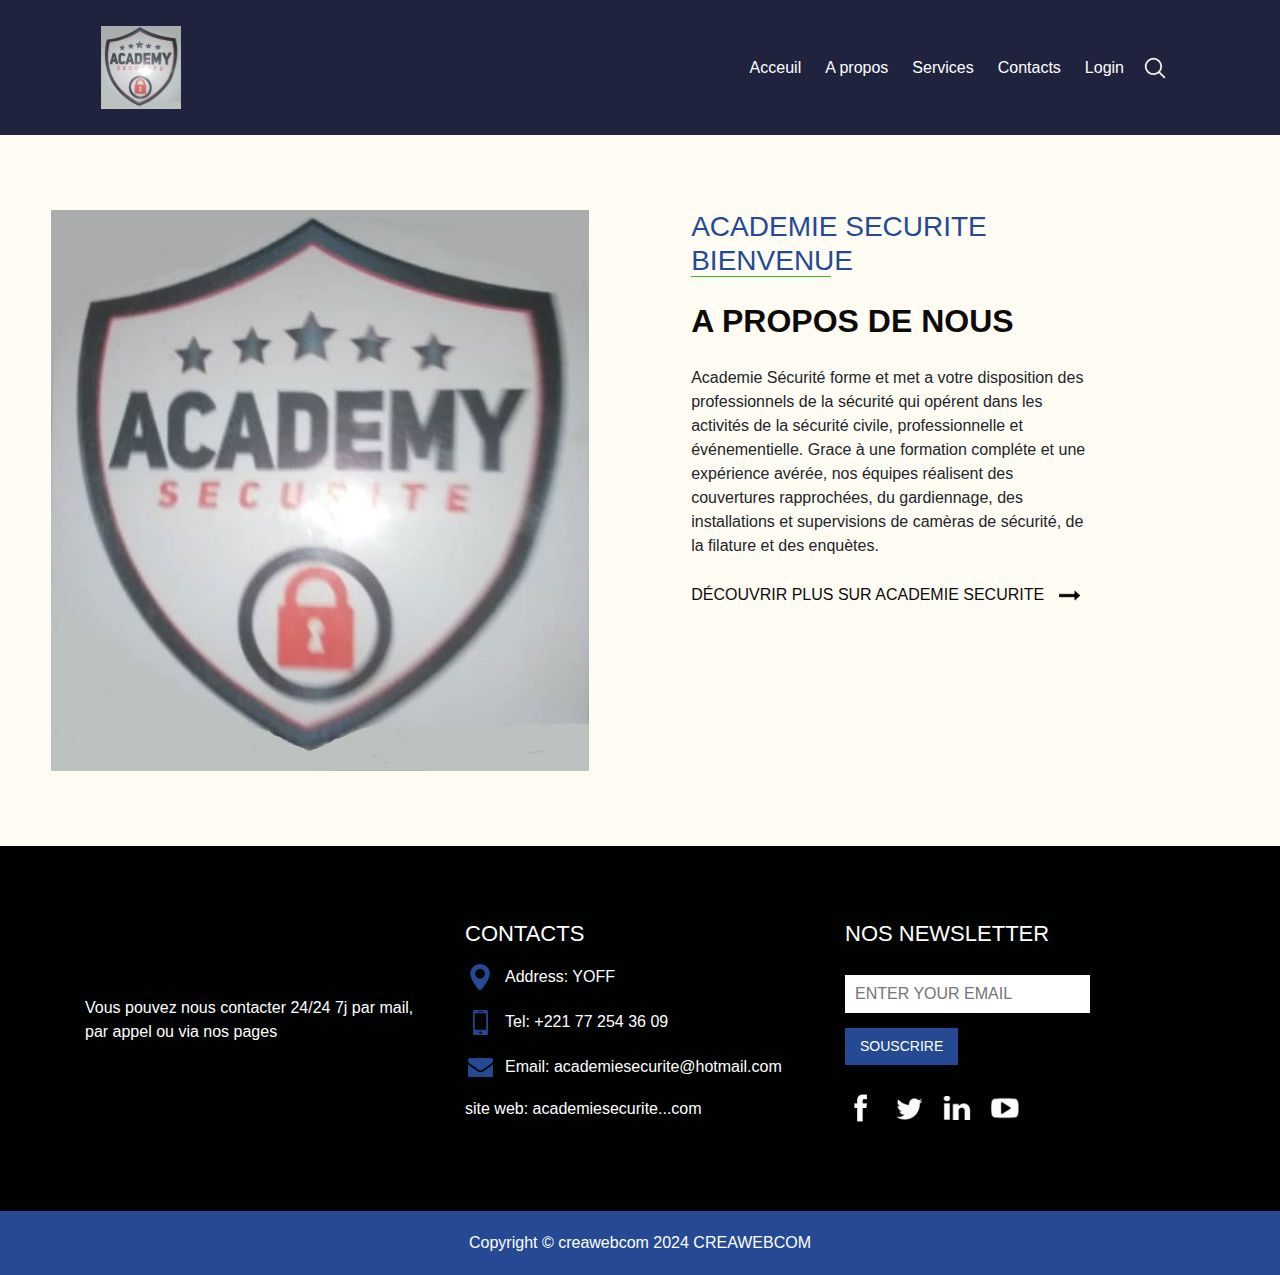
<file: Apropos.html>
<!DOCTYPE html>
<html>

<head>
  <!-- Basic -->
  <meta charset="utf-8" />
  <meta http-equiv="X-UA-Compatible" content="IE=edge" />
  <!-- Mobile Metas -->
  <meta name="viewport" content="width=device-width, initial-scale=1, shrink-to-fit=no" />
  <!-- Site Metas -->
  <meta name="keywords" content="" />
  <meta name="description" content="" />
  <meta name="author" content="" />

  <title>Academie Securité</title>

  <!-- slider stylesheet -->
 <!--  <link rel="stylesheet" type="text/css"
    href="https://cdnjs.cloudflare.com/ajax/libs/OwlCarousel2/2.1.3/assets/owl.carousel.min.css" /> -->

  <!-- bootstrap core css -->
  <link rel="stylesheet" type="text/css" href="css/bootstrap.css" />

  <!-- fonts style -->
<!--   <link href="https://fonts.googleapis.com/css?family=Open+Sans:300,400,600,700|Roboto:400,500&display=swap"
    rel="stylesheet" /> -->
  <!-- Custom styles for this template -->
  <link href="css/style.css" rel="stylesheet" />
  <!-- responsive style -->
  <link href="css/responsive.css" rel="stylesheet" />
</head>

<body>
  <!-- header section strats -->
  <header class="header_section">
    <div class="container">
      <nav class="navbar navbar-expand-lg custom_nav-container ">
        <a class="navbar-brand" href="#">
          <div class="logo_box">
            <img src="images/logo.jpg" alt="" />
          </div>
        </a>
        <button class="navbar-toggler" type="button" data-toggle="collapse" data-target="#navbarSupportedContent"
          aria-controls="navbarSupportedContent" aria-expanded="false" aria-label="Toggle navigation">
          <span class="navbar-toggler-icon"></span>
        </button>

        <div class="collapse navbar-collapse" id="navbarSupportedContent">
          <ul class="navbar-nav ml-auto mr-2">
            <li class="nav-item active">
              <a class="nav-link" href="index.html">Acceuil <span class="sr-only">(current)</span></a>
            </li>
            <li class="nav-item">
              <a class="nav-link" href="Apropos.html">A propos </a>
            </li>
            <li class="nav-item">
              <a class="nav-link" href="service.html">Services</a>
            </li>
            <!-- <li class="nav-item">
              <a class="nav-link" href="blog.html">Blog</a>
            </li> -->
            <li class="nav-item">
              <a class="nav-link" href="contact.html">Contacts</a>
            </li>
            <li class="nav-item">
              <a class="nav-link" href="#">Login </a>
            </li>
          </ul>
          <form class="form-inline my-2 my-lg-0">
            <input class="form-control nav_search-input mr-sm-2 d-none" type="search" placeholder="Search"
              aria-label="Search" value="" />
            <button class="btn  my-2 my-sm-0 nav_search-btn" type="submit"></button>
          </form>
        </div>
      </nav>
    </div>
  </header>
  <!-- end header section -->

  <!-- slider section -->


  <!-- end slider section -->

  <!-- welcome section -->
  <section class="welcome_section layout_padding">
    <div class="container-fluid">
      <div class="row">
        <div class=" col-md-6">
          <div>
            <img class="img-fluid" src="images/logo.jpg" alt="" />
          </div>
        </div>
        <div class=" col-md-6">
          <div class="welcome_detail">
            <h3>
              ACADEMIE SECURITE BIENVENUE
            </h3>
            <h2>
              A PROPOS DE NOUS
            </h2>
            <p>
              Academie Sécurité forme et met a votre disposition des professionnels de la sécurité qui opérent dans les activités de la sécurité civile, professionnelle et événementielle. Grace à une formation compléte et une expérience avérée, nos équipes réalisent des couvertures rapprochées, du gardiennage, des installations et supervisions de camèras de sécurité, de la filature et des enquètes.
            </p>
            <div class="welcome_detail-btn">
              <a href="">
                <span>
                  Découvrir plus sur ACADEMIE SECURITE
                </span>
                <img src="images/arrow-black.png" alt="" class="ml-2" />
              </a>
            </div>
          </div>
        </div>
      </div>
    </div>
  </section>
  <!-- end welcome section -->



  <!-- info section -->
  <section class="info_section layout_padding">
    <div class="container">
      <div class="row">
        <div class=" col-md-4 info_detail">
          <div>
            <p>
              Vous pouvez nous contacter 24/24 7j par mail, par appel ou via nos pages 
            </p>
          </div>
        </div>
        <div class=" col-md-4 address_container">
          <div>
            <h3>
              CONTACTS
            </h3>
            <div class="address_link-container">
              <a href="">
                <img src="images/location.png" alt="">
                <span> Address: YOFF 
                </span>
              </a>
              <a href="">
                <img src="images/phone.png" alt="">
                <span> Tel: +221 77 254 36 09
                </span>
              </a>
              <a href="">
                <img src="images/mail.png" alt="">
                <span>
                  Email: academiesecurite@hotmail.com
                </span>
              </a>
              <a href="">
                
                <span>
                  site web: academiesecurite...com
                </span>
              </a>
            </div>
          </div>
        </div>
        <div class=" col-md-4 news_container">
          <div>
            <div>
              <h3>
                nos newsletter

              </h3>
              <form action="">
                <input type="email" placeholder="ENTER YOUR EMAIL">
                <div>
                  <button type="submit">
                    Souscrire
                  </button>
                </div>
              </form>
            </div>
            <div class="social_container">
              <div>
                <img src="images/fb.png" alt="">
              </div>
              <div>
                <img src="images/twitter.png" alt="">
              </div>
              <div>
                <img src="images/linkedin.png" alt="">
              </div>
              <div>
                <img src="images/youtube.png" alt="">
              </div>
            </div>
          </div>
        </div>
      </div>
    </div>
  </section>

  <!-- end info section -->


  <!-- footer section -->
  <section class="container-fluid footer_section">
    <p>
      Copyright &copy; creawebcom 2024
      <a href="https://">CREAWEBCOM</a>
    </p>
  </section>
  <!-- footer section -->

  <!-- <script type="text/javascript" src="js/jquery-3.4.1.min.js"></script>
  <script type="text/javascript" src="js/bootstrap.js"></script>
  <script type="text/javascript" src="https://cdnjs.cloudflare.com/ajax/libs/OwlCarousel2/2.2.1/owl.carousel.min.js">
  </script>
  <script type="text/javascript">
    $(".owl-carousel").owlCarousel({
      loop: true,
      margin: 20,
      nav: true,
      navText: [],
      autoplay: true,
      autoplayHoverPause: true,
      responsive: {
        0: {
          items: 1
        },
        600: {
          items: 2
        },
        1000: {
          items: 3
        }
      }
    });
  </script>

  <script>
    $(".nav_search-btn").click(function () {
      if ($(".nav_search-input").hasClass("d-none")) {
        event.preventDefault();
        $(".nav_search-input")
          .animate({
              left: "-1000px"
            },
            "1000000"
          )
          .removeClass("d-none");
      } else {
        $(".nav_search-input")
          .animate({
              left: "0px"
            },
            "1000000"
          )
          .addClass("d-none");
      }
    });
  </script> -->





</body>

</html>
</file>
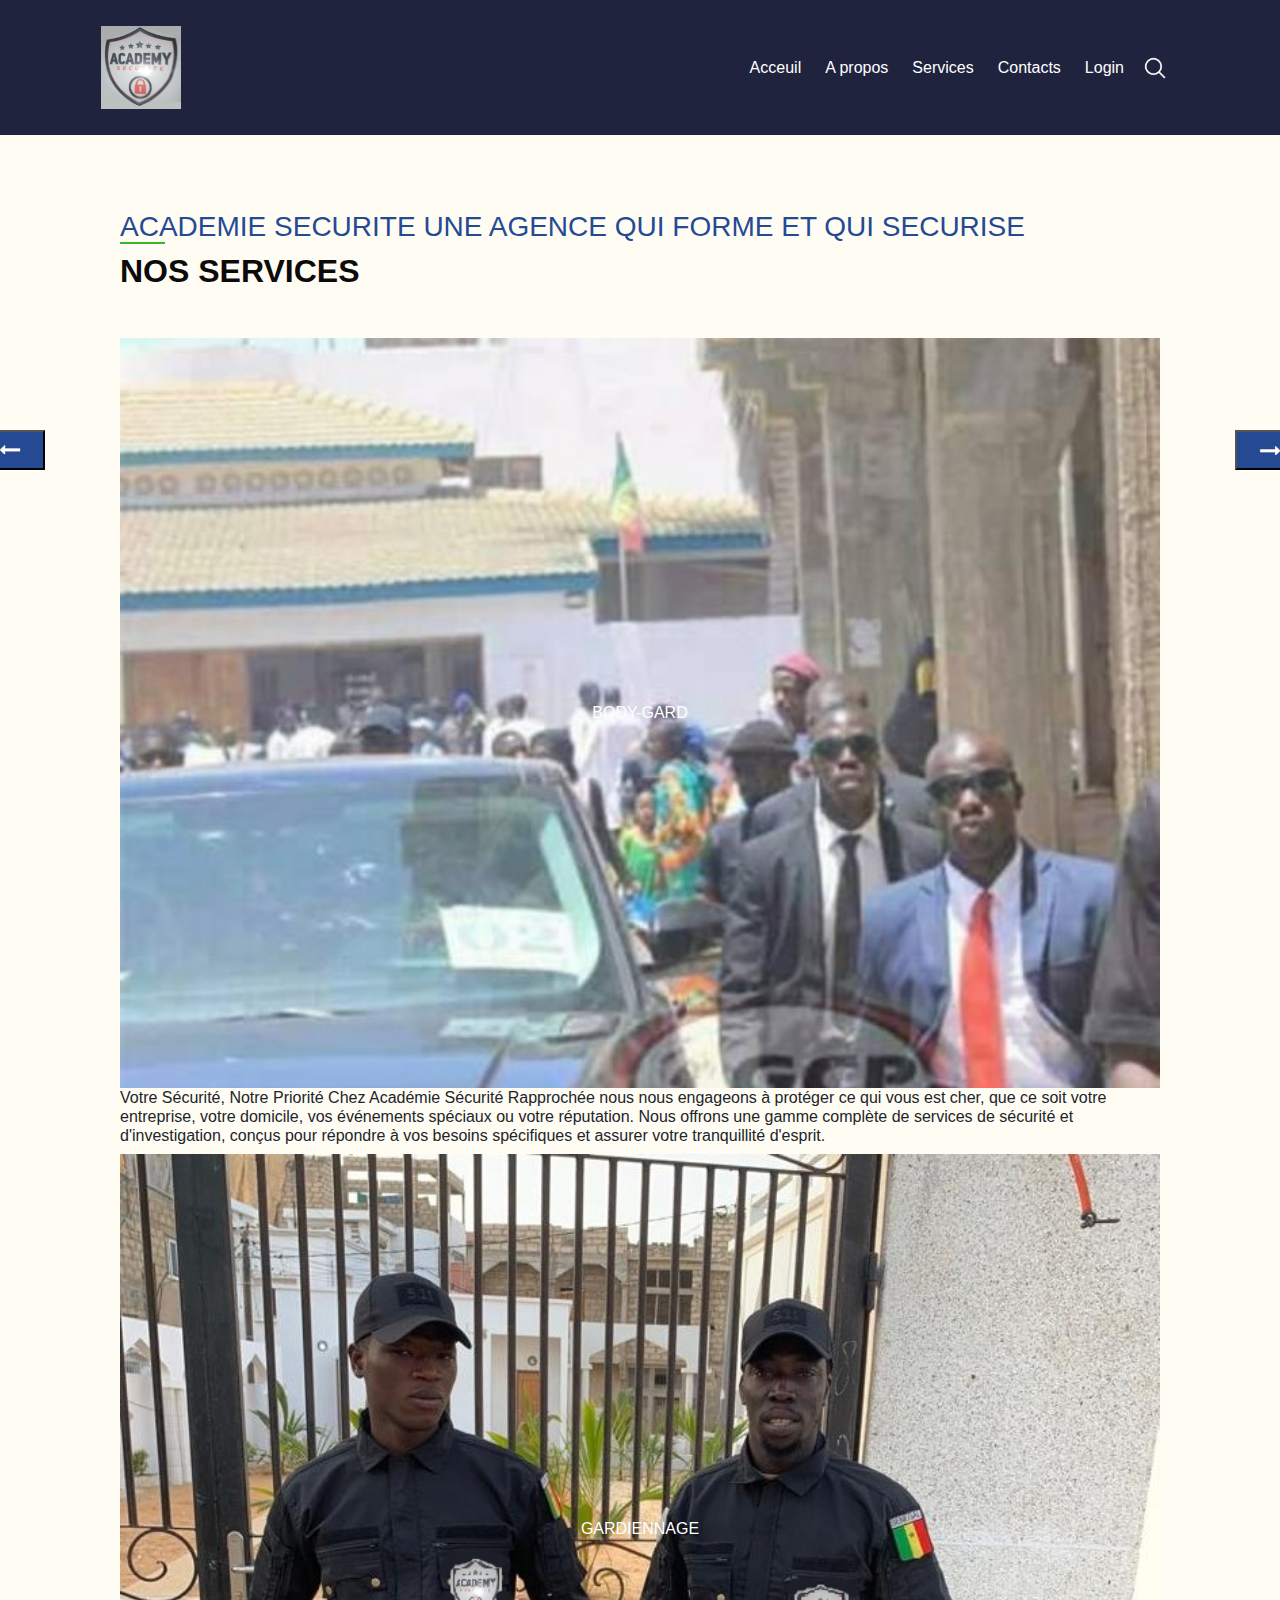
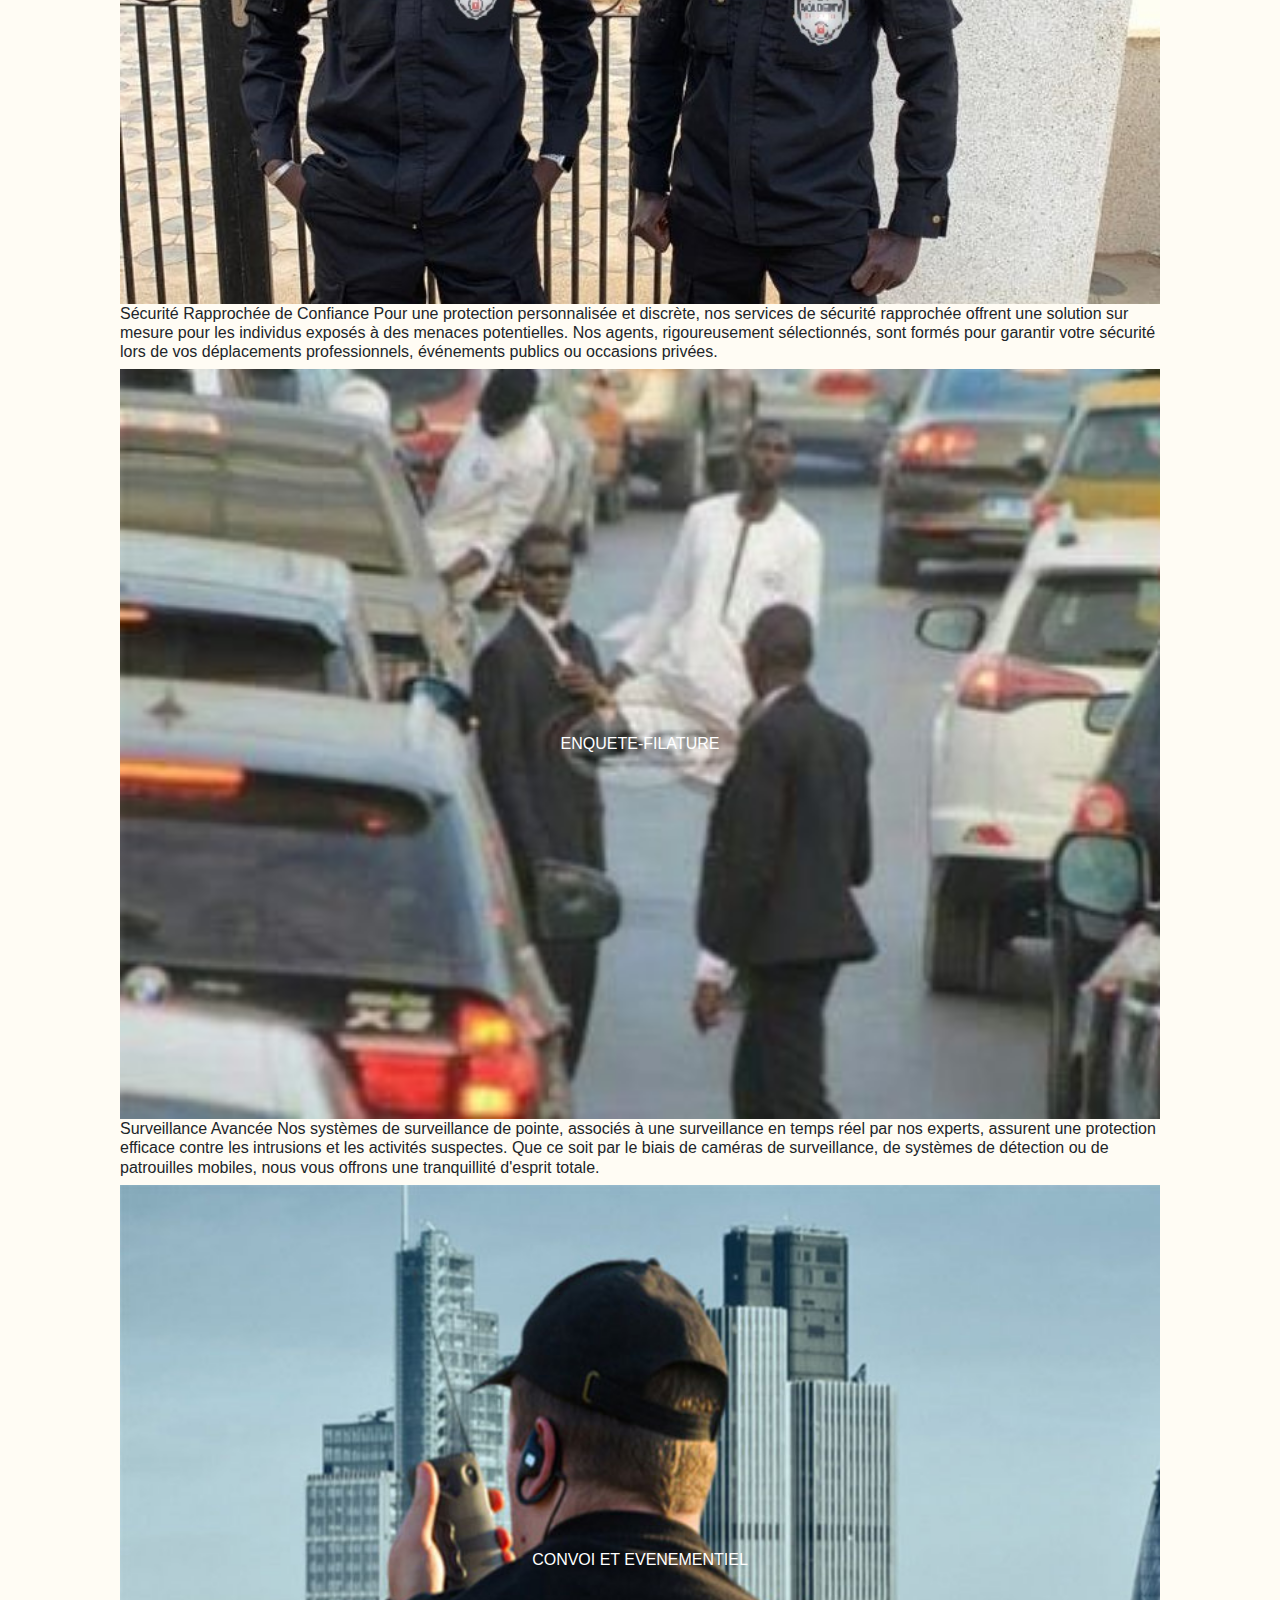
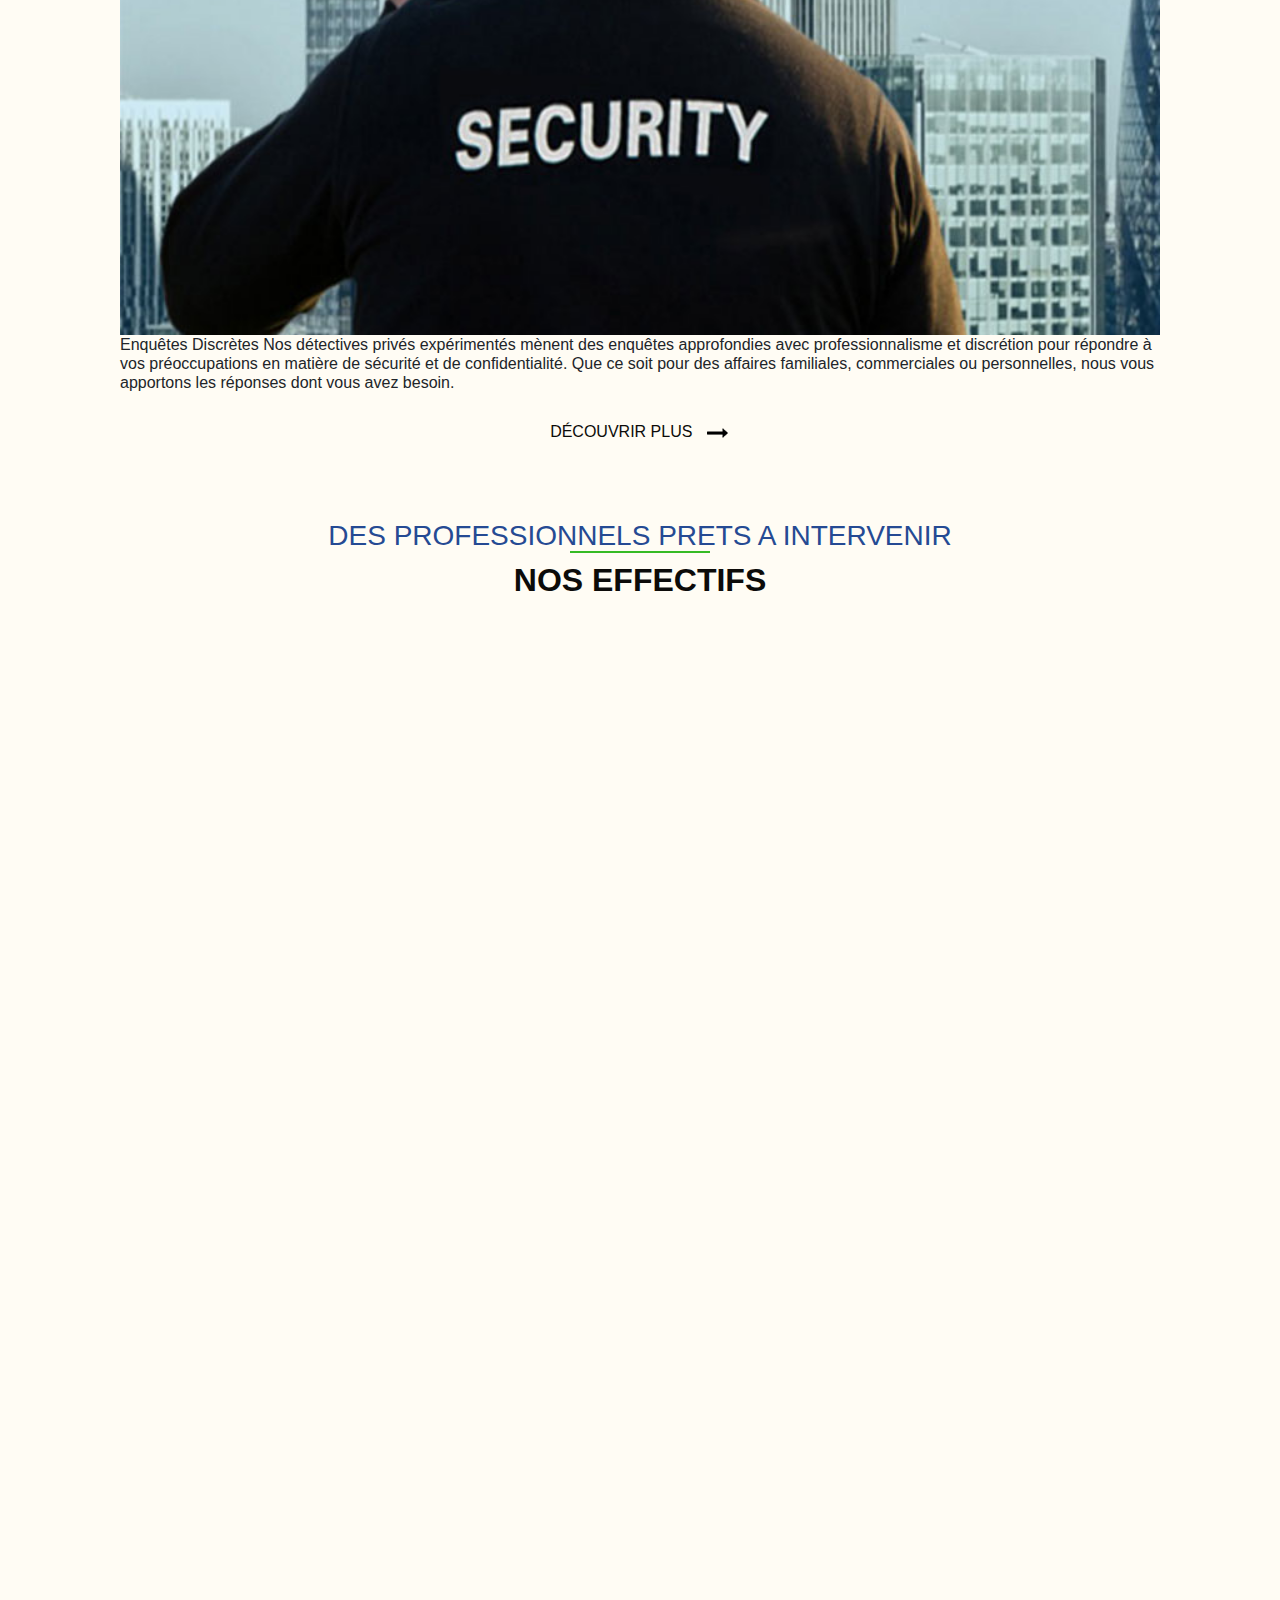
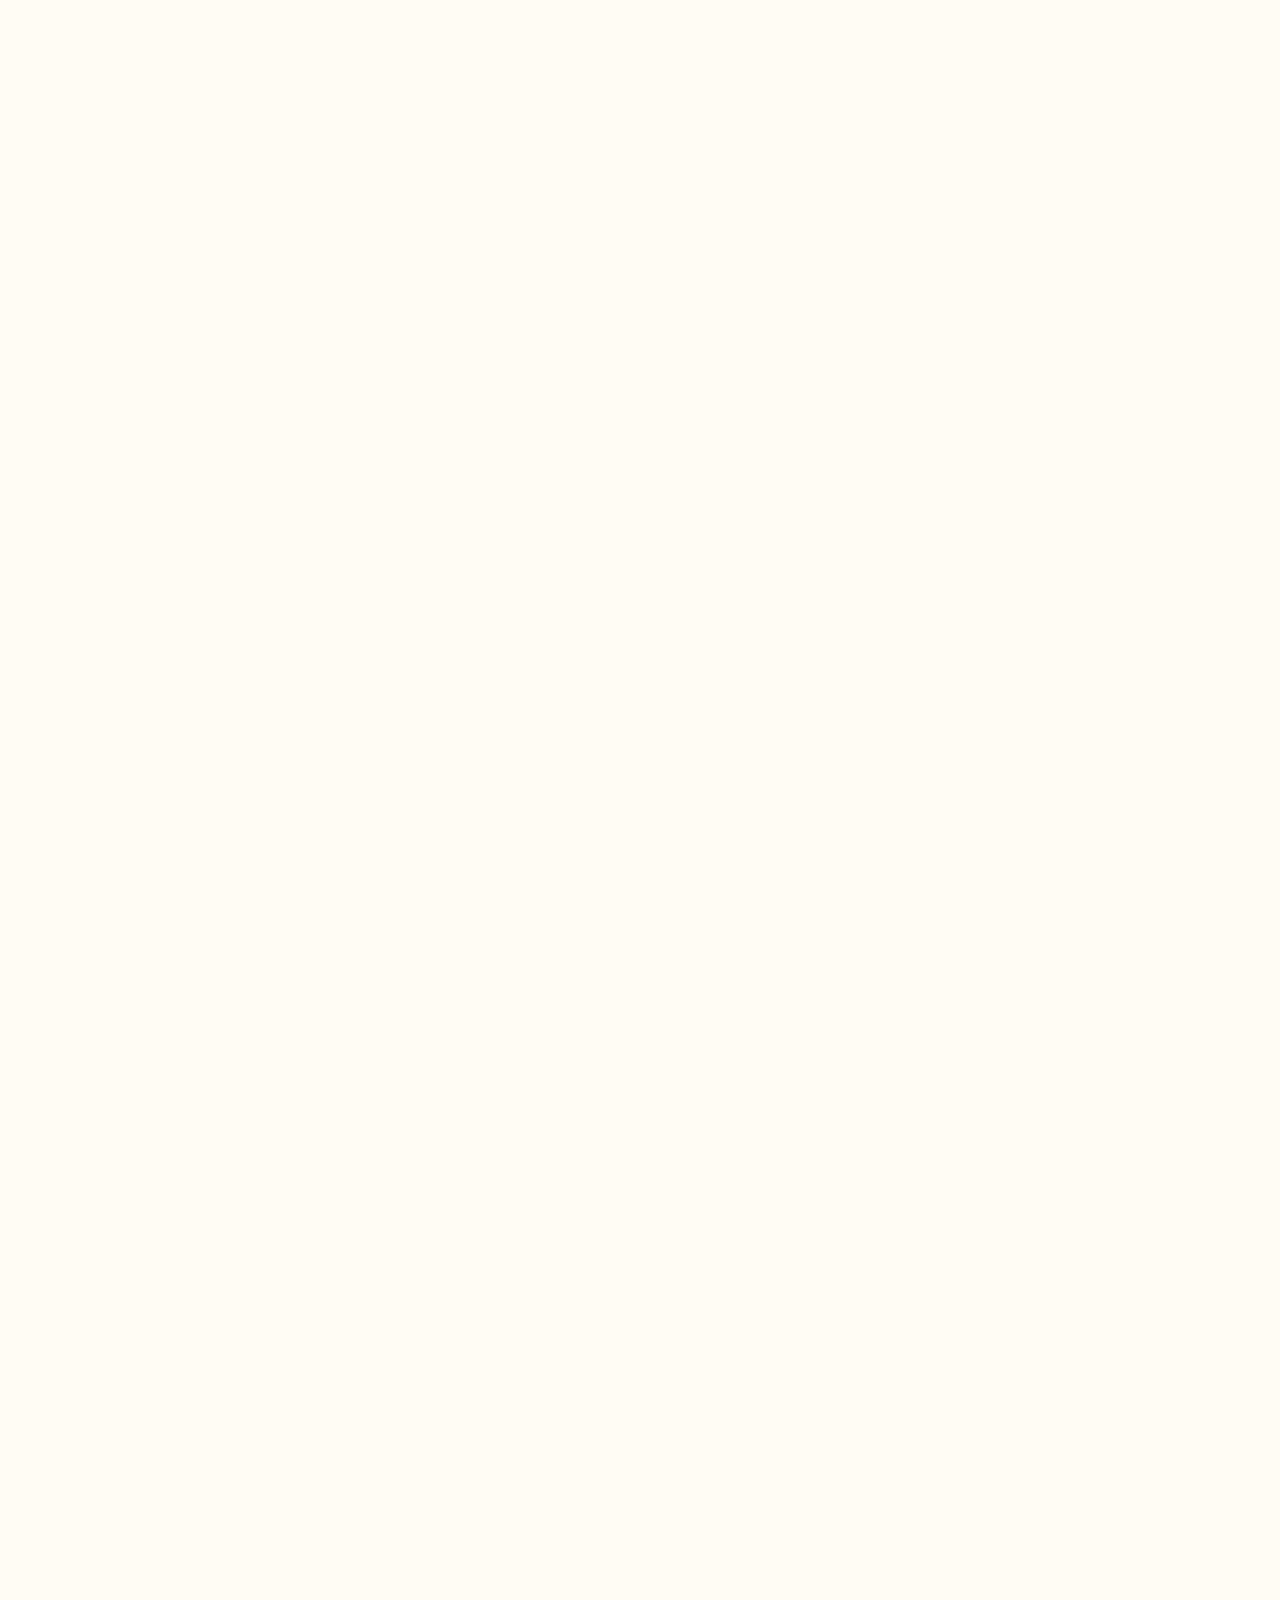
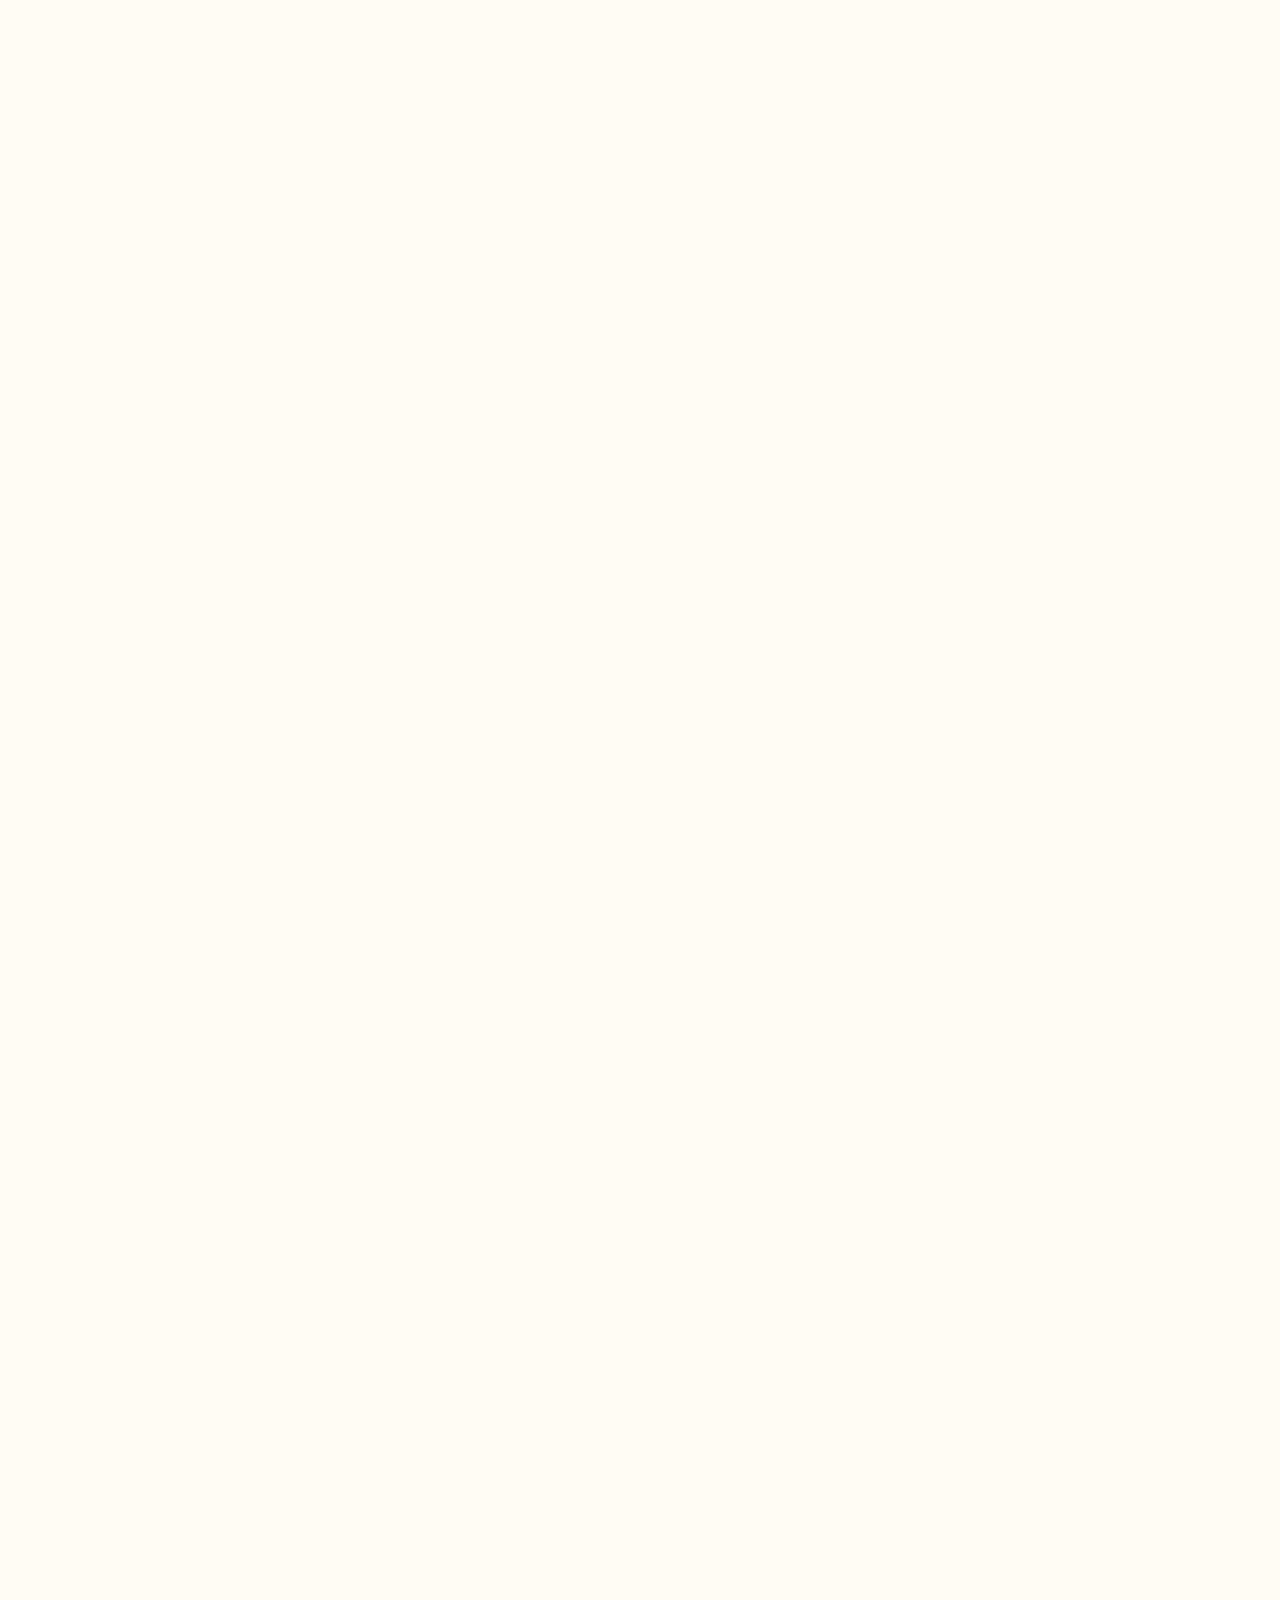
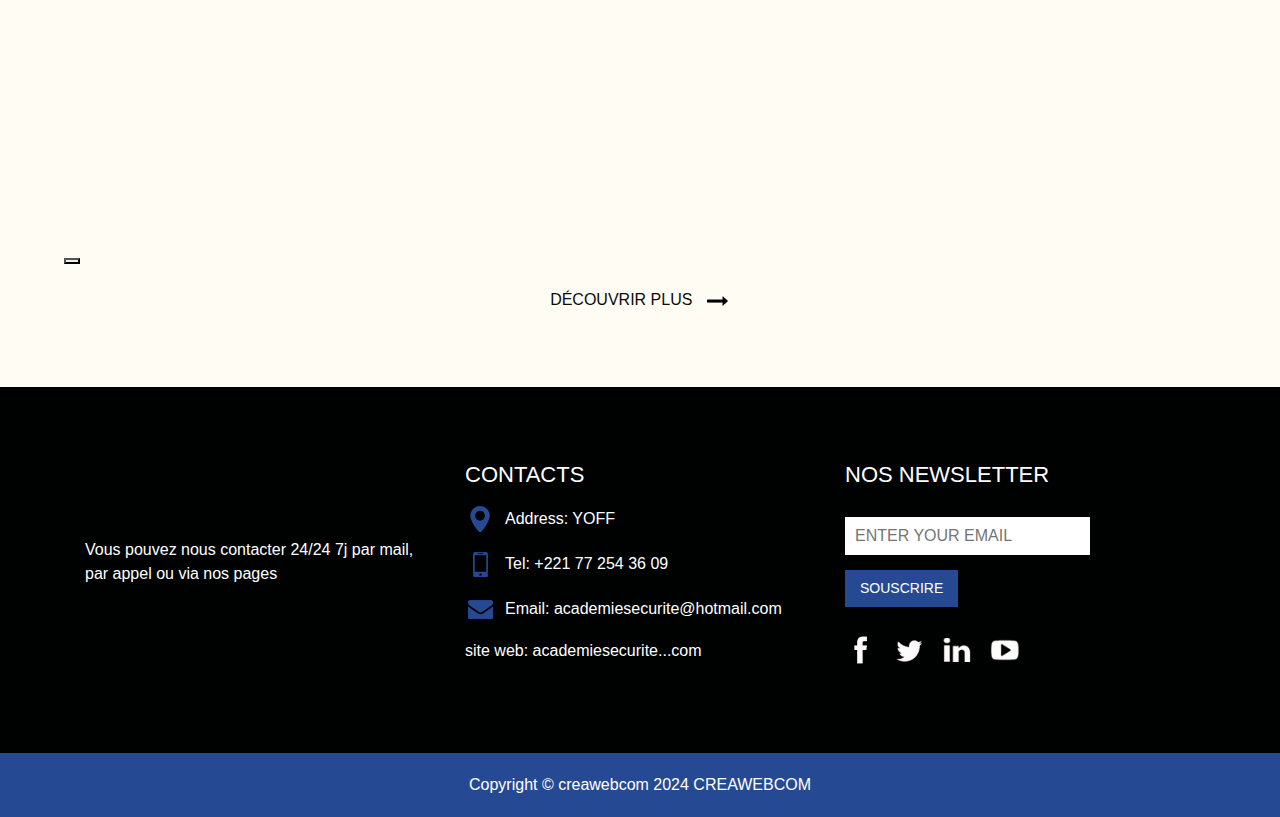
<file: service.html>
<!DOCTYPE html>
<html>

<head>
  <!-- Basic -->
  <meta charset="utf-8" />
  <meta http-equiv="X-UA-Compatible" content="IE=edge" />
  <!-- Mobile Metas -->
  <meta name="viewport" content="width=device-width, initial-scale=1, shrink-to-fit=no" />
  <!-- Site Metas -->
  <meta name="keywords" content="" />
  <meta name="description" content="" />
  <meta name="author" content="" />

  <title>Academie Securité</title>

  <!-- slider stylesheet -->
  <!-- <link rel="stylesheet" type="text/css"
    href="https://cdnjs.cloudflare.com/ajax/libs/OwlCarousel2/2.1.3/assets/owl.carousel.min.css" /> -->

  <!-- bootstrap core css -->
  <link rel="stylesheet" type="text/css" href="css/bootstrap.css" />

  <!-- fonts style -->
 <!--  <link href="https://fonts.googleapis.com/css?family=Open+Sans:300,400,600,700|Roboto:400,500&display=swap"
    rel="stylesheet" /> -->
  <!-- Custom styles for this template -->
  <link href="css/style.css" rel="stylesheet" />
  <!-- responsive style -->
  <link href="css/responsive.css" rel="stylesheet" />
</head>

<body>
  <!-- header section strats -->
  <header class="header_section">
    <div class="container">
      <nav class="navbar navbar-expand-lg custom_nav-container ">
        <a class="navbar-brand" href="#">
          <div class="logo_box">
            <img src="images/logo.jpg" alt="" />
          </div>
        </a>
        <button class="navbar-toggler" type="button" data-toggle="collapse" data-target="#navbarSupportedContent"
          aria-controls="navbarSupportedContent" aria-expanded="false" aria-label="Toggle navigation">
          <span class="navbar-toggler-icon"></span>
        </button>

        <div class="collapse navbar-collapse" id="navbarSupportedContent">
          <ul class="navbar-nav ml-auto mr-2">
            <li class="nav-item active">
              <a class="nav-link" href="index.html">Acceuil <span class="sr-only">(current)</span></a>
            </li>
            <li class="nav-item">
              <a class="nav-link" href="Apropos.html">A propos </a>
            </li>
            <li class="nav-item">
              <a class="nav-link" href="service.html">Services</a>
            </li>
            <!-- <li class="nav-item">
              <a class="nav-link" href="blog.html">Blog</a>
            </li> -->
            <li class="nav-item">
              <a class="nav-link" href="contact.html">Contacts</a>
            </li>
            <li class="nav-item">
              <a class="nav-link" href="#">Login </a>
            </li>
          </ul>
          <form class="form-inline my-2 my-lg-0">
            <input class="form-control nav_search-input mr-sm-2 d-none" type="search" placeholder="Search"
              aria-label="Search" value="" />
            <button class="btn  my-2 my-sm-0 nav_search-btn" type="submit"></button>
          </form>
        </div>
      </nav>
    </div>
  </header>
  <!-- end header section -->





  <!-- service section -->
  <section class="service_section layout_padding-top">
    <div class="container">
      <div class="service_detail">
        <h3>
          ACADEMIE SECURITE UNE AGENCE QUI FORME ET QUI SECURISE
        </h3>
        
       
        <h2>
          NOS SERVICES
        </h2>
      </div>
      <div class="service_img-container">
        <div class="service_img-box i-box-1">
          <a href=""> BODY-GARD</a>
        </div>
        <h6>
          Votre Sécurité, Notre Priorité<span>
            Chez Académie Sécurité Rapprochée nous nous engageons à protéger ce qui vous est cher, que ce soit votre entreprise, votre domicile, vos événements spéciaux ou votre réputation. Nous offrons une gamme complète de services de sécurité et d'investigation, conçus pour répondre à vos besoins spécifiques et assurer votre tranquillité d'esprit.
          </span>


        </h6>
        <div class="service_img-box i-box-2">
          <a href=""> GARDIENNAGE </a>
        </div>
        <h6>
          Sécurité Rapprochée de Confiance
Pour une protection personnalisée et discrète, nos services de sécurité rapprochée offrent une solution sur mesure pour les individus exposés à des menaces potentielles. Nos agents, rigoureusement sélectionnés, sont formés pour garantir votre sécurité lors de vos déplacements professionnels, événements publics ou occasions privées.

        </h6>
        <div class="service_img-box i-box-3">
          <a href="">ENQUETE-FILATURE </a>
        </div>
        <h6>
          Surveillance Avancée
Nos systèmes de surveillance de pointe, associés à une surveillance en temps réel par nos experts, assurent une protection efficace contre les intrusions et les activités suspectes. Que ce soit par le biais de caméras de surveillance, de systèmes de détection ou de patrouilles mobiles, nous vous offrons une tranquillité d'esprit totale.

        </h6>
        <div class="service_img-box i-box-4">
          <a href=""> CONVOI ET EVENEMENTIEL</a>
        </div>
        <h6>
          Enquêtes Discrètes
Nos détectives privés expérimentés mènent des enquêtes approfondies avec professionnalisme et discrétion pour répondre à vos préoccupations en matière de sécurité et de confidentialité. Que ce soit pour des affaires familiales, commerciales ou personnelles, nous vous apportons les réponses dont vous avez besoin.

        </h6>
      </div>
      <div class="service_btn">
        <a href="">
          <span>
            Découvrir plus
          </span>
          <img src="images/arrow-black.png" alt="" class="ml-2" />
        </a>
      </div>
       
    </div>
  </section>
  <!-- end service section -->

  <!-- security section -->

  <section class="security_section layout_padding">
    <h3>
      DES PROFESSIONNELS PRETS A INTERVENIR


    </h3>
    <h2>
      Nos effectifs
    </h2>
    <div class="security_container">
      <div class="carousel-wrap">
        <div class="owl-carousel">
          <div class="item">
            <div class="security_img-box i-box-1">
              <a href=""> Voir le profil</a>
            </div>
          </div>
          <div class="item">
            <div class="security_img-box i-box-2">
              <a href=""> Voir le profil</a>
            </div>
          </div>
          <div class="item">
            <div class="security_img-box i-box-3">
              <a href=""> Voir le profil</a>
            </div>
          </div>

        </div>
      </div>
    </div>
    <div class="security_btn">
      <a href="">
        <span>
          Découvrir plus
        </span>
        <img src="images/arrow-black.png" alt="" class="ml-2" />
      </a>
    </div>
  </section>
  <!-- end security section -->






  <!-- info section -->
  <section class="info_section layout_padding">
    <div class="container">
      <div class="row">
        <div class=" col-md-4 info_detail">
          <div>
            <p>
              Vous pouvez nous contacter 24/24 7j par mail, par appel ou via nos pages 
            </p>
          </div>
        </div>
        <div class=" col-md-4 address_container">
          <div>
            <h3>
              CONTACTS
            </h3>
            <div class="address_link-container">
              <a href="">
                <img src="images/location.png" alt="">
                <span> Address: YOFF 
                </span>
              </a>
              <a href="">
                <img src="images/phone.png" alt="">
                <span> Tel: +221 77 254 36 09
                </span>
              </a>
              <a href="">
                <img src="images/mail.png" alt="">
                <span>
                  Email: academiesecurite@hotmail.com
                </span>
              </a>
              <a href="">
                
                <span>
                  site web: academiesecurite...com
                </span>
              </a>
            </div>
          </div>
        </div>
        <div class=" col-md-4 news_container">
          <div>
            <div>
              <h3>
                nos newsletter

              </h3>
              <form action="">
                <input type="email" placeholder="ENTER YOUR EMAIL">
                <div>
                  <button type="submit">
                    Souscrire
                  </button>
                </div>
              </form>
            </div>
            <div class="social_container">
              <div>
                <img src="images/fb.png" alt="">
              </div>
              <div>
                <img src="images/twitter.png" alt="">
              </div>
              <div>
                <img src="images/linkedin.png" alt="">
              </div>
              <div>
                <img src="images/youtube.png" alt="">
              </div>
            </div>
          </div>
        </div>
      </div>
    </div>
  </section>

  <!-- end info section -->


  <!-- footer section -->
  <section class="container-fluid footer_section">
    <p>
      Copyright &copy; creawebcom 2024
      <a href="https://">CREAWEBCOM</a>
    </p>
  </section>
  <!-- footer section -->

  <script type="text/javascript" src="js/jquery-3.4.1.min.js"></script>
  <script type="text/javascript" src="js/bootstrap.js"></script>
  <script type="text/javascript" src="https://cdnjs.cloudflare.com/ajax/libs/OwlCarousel2/2.2.1/owl.carousel.min.js">
  </script>
  <script type="text/javascript">
    $(".owl-carousel").owlCarousel({
      loop: true,
      margin: 20,
      nav: true,
      navText: [],
      autoplay: true,
      autoplayHoverPause: true,
      responsive: {
        0: {
          items: 1
        },
        600: {
          items: 2
        },
        1000: {
          items: 3
        }
      }
    });
  </script>

  <script>
    $(".nav_search-btn").click(function () {
      if ($(".nav_search-input").hasClass("d-none")) {
        event.preventDefault();
        $(".nav_search-input")
          .animate({
              left: "-1000px"
            },
            "1000000"
          )
          .removeClass("d-none");
      } else {
        $(".nav_search-input")
          .animate({
              left: "0px"
            },
            "1000000"
          )
          .addClass("d-none");
      }
    });
  </script>



</body>

</html>
</file>
<file: css/style.css>
body {
  font-family: "Open Sans", sans-serif;
  background-color: #fffcf4;
}

.layout_padding {
  padding: 75px 0;
}

.layout_padding-top {
  padding-top: 75px;
}

.layout_padding-bottom {
  padding-bottom: 75px;
}

/*header section*/

.header_section {
  font-family: "Roboto", sans-serif;
  background-color: #1f233e;
  color: #fff;
  min-height: 90px;
  padding: 1% 0;
}

.custom_nav-container.navbar-expand-lg .navbar-nav .nav-link {
  color: #fff;
  padding-left: 12px;
  padding-right: 12px;
}

a,
a:hover,
a:focus {
  text-decoration: none;
}

.btn,
.btn:focus {
  outline: none !important;
  box-shadow: none;
}

.custom_nav-container .navbar-toggler {
  border-color: #fff;
  outline: none;
}

.custom_nav-container .navbar-toggler .navbar-toggler-icon {
  background-image: url(../images/menu.png);
}

.custom_nav-container .nav_search-btn {
  background-image: url(../images/search-icon.png);

  background-size: 22px;
  background-repeat: no-repeat;
  background-position-y: 7px;
  width: 35px;
  height: 35px;
  padding: 0;
  border: none;
}

.navbar {
}

.nav-link:hover {
  color: #fefefe;
}

.logo_box {
  width: 80px;
}

.logo_box img {
  width: 100%;
}

.call_to_btn {
  display: inline-block;
  color: #fefefe;
  padding: 10px 35px;
  background-color: #f6bb08;
  margin-top: 5%;
  margin-bottom: 20%;
  border-radius: 0;
}

/*end header section*/

/* slider section */

.slider_section {
  height: calc(100vh - 90px);
}

.slider_section .carousel-indicators {
  top: 50%;
  left: -75px;
  transform: translateY(-50%);
  display: block;
  bottom: unset;
  right: unset;
}

.slider_section .carousel-indicators li {
  width: 16px;
  height: 16px;
  opacity: 1;
  margin: 0 auto;
}

.slider_section .carousel-indicators .active {
  width: 24px;
  height: 24px;
  background-color: #2561db;
}

.carousel-control-prev,
.carousel-control-next {
  display: none;
}

.vert .carousel-item-next.carousel-item-left,
.vert .carousel-item-prev.carousel-item-right {
  -webkit-transform: translate3d(0, 0, 0);
  transform: translate3d(0, 0, 0);
}

.vert .carousel-item-next,
.vert .active.carousel-item-right {
  -webkit-transform: translate3d(0, 100%, 0);
  transform: translate3d(0, 100% 0);
}

.vert .carousel-item-prev,
.vert .active.carousel-item-left {
  -webkit-transform: translate3d(0, -100%, 0);
  transform: translate3d(0, -100%, 0);
}

.slider_section .slider_box {
  display: flex;
  position: relative;
  height: calc(100vh - 90px);
  background-image: url(../images/banner.jpg);
  background-size: cover;
  background-repeat: no-repeat;
}

.slider_section .slider_box .fixed_company-detail {
  position: absolute;
  top: 50%;
  right: 10%;
  transform: translate(-50%, -50%);
}

.slider_section .slider_box .fixed_company-detail p {
  width: 12px;
  text-align: center;
  word-break: break-word;
  color: #fff;
  text-transform: uppercase;
}

.slider_section .slider_box .slider-detail {
  color: #fff;
  width: 60%;
  margin-top: 14%;
  margin-left: 20%;
}

.slider_section .slider_box .slider-detail .slider_detail-heading h2 {
  font-weight: 100;
  text-transform: uppercase;
}

.slider_section .slider_box .slider-detail .slider_detail-heading h1 {
  font-weight: 700;
  text-transform: uppercase;
}

.slider_section .slider_box .slider-detail .slider_detail-text {
  width: 55%;
  color: #ffffff;
  font-weight: bold;
}

.slider_section .slider_box .slider-detail .slider_detail-btn {
  display: flex;
}

.slider_section .slider_box .slider-detail .slider_detail-btn a {
  margin-top: 28px;
  padding: 16px 20px;
  background-color: #2561db;
  color: #fff;
}

/* end slider section */

/* welcome section */
.welcome_section {
}

.welcome_section .col-md-6 {
  padding: 0 4%;
}

.welcome_detail {
  width: 75%;
}

.welcome_detail h2 {
  text-transform: uppercase;
  color: #0c0b09;
  font-weight: bold;
}

.welcome_detail h3 {
  text-transform: uppercase;
  color: #254a93;
  position: relative;
}

.welcome_detail h3::after {
  position: absolute;
  bottom: 0;
  left: 0;
  content: "";
  height: 1.5px;
  width: 140px;
  background-color: #36bb25;
}

.welcome_detail h2,
.welcome_detail p,
.welcome_detail .welcome_detail-btn {
  margin-top: 25px;
}

.welcome_section .welcome_detail-btn a,
.welcome_section .welcome_detail-btn a:hover {
  text-transform: uppercase;

  color: #0c0b09;
}

.welcome_section .welcome_detail-btn a img {
  width: 25px;
}

/* end welcome section */

/* service section */

.service_section .container {
  padding: 0 50px;
}

.service_detail h2 {
  text-transform: uppercase;
  color: #0c0b09;
  font-weight: bold;
}

.service_detail h3 {
  text-transform: uppercase;
  color: #254a93;
  position: relative;
}

.service_detail h3::after {
  position: absolute;
  bottom: 0;
  left: 0;
  content: "";
  height: 1.5px;
  width: 45px;
  background-color: #36bb25;
}

.service_section .service_img-container {
  display: flex;
  flex-wrap: wrap;
  padding-top: 40px;
}

.service_section .service_img-container .service_img-box {
  display: flex;
  justify-content: center;
  align-items: center;
  min-width: 300px;
  height: 750px;
  background-size: cover;
}

.service_img-container .service_img-box.i-box-1 {
  width: 100%;
  background-image: url(../images/v.jpg);
}

.service_img-container .service_img-box.i-box-2 {
  width: 100%;
  background-image: url(../images/vvv.jpg);
}

.service_img-container .service_img-box.i-box-3 {
  width: 100%;
  background-image: url(../images/vvvv.jpg);
}

.service_img-container .service_img-box.i-box-4 {
  width: 100%;
  background-image: url(../images/security.jpg);
}
.service_img-container .service_img-box.i-box-5 {
  width: 100%;
  background-image: url(../images/vvvvvvv.jpg);
}

.service_section .service_img-container a,
.service_section .service_img-container a:hover {
  color: #fff;
  text-transform: uppercase;
  padding: 15px 40px;
}

.service_section .service_img-container .service_img-box:hover {
  cursor: pointer;
}

.service_section .service_img-container .service_img-box:hover a {
  background-color: #2561db;
}

.service_btn {
  margin-top: 20px;
  display: flex;
  justify-content: center;
}

.service_btn a,
.service_btn a:hover {
  text-transform: uppercase;

  color: #0c0b09;
}

.service_btn a img {
  width: 25px;
}

/* end service section */

/* security section */
.security_section {
}

.security_section h2 {
  text-transform: uppercase;
  color: #0c0b09;
  font-weight: bold;
  text-align: center;
  margin-bottom: 35px;
}

.security_section h3 {
  text-transform: uppercase;
  color: #254a93;
  position: relative;
  text-align: center;
}

.security_section h3::after {
  position: absolute;
  bottom: 0;
  left: 50%;
  transform: translateX(-50%);
  content: "";
  height: 1.5px;
  width: 140px;
  background-color: #36bb25;
}

.security_section .security_container {
  width: 90%;
  margin: 0 auto;
}

.security_section .security_img-box {
  display: flex;
  justify-content: center;
  align-items: center;
  background-size: cover;
  width: 300px;
  height: 490px;
  margin: 0 auto;
  z-index: 999;
}

.security_section .security_img-box.i-box-1 {
  background-image: url(../images/security-1.jpg);
}

.security_section .security_img-box.i-box-2 {
  background-image: url(../images/security-2.jpg);
}

.security_section .security_img-box.i-box-3 {
  background-image: url(../images/security-3.jpg);
}
.security_section .security_img-box.i-box-4 {
  background-image: url(../images/security-4.jpg);
}
.security_section .security_img-box a {
  display: none;
  opacity: 0;
  text-transform: uppercase;
  padding: 8px 12px;
  border: 1.5px solid #f0f0f0;
  color: #fff;
}

.security_section .security_img-box:hover a {
  display: inline-block;
  opacity: 1;
}

.security_btn {
  margin-top: 20px;
  display: flex;
  justify-content: center;
}

.security_btn a,
.security_btn a:hover {
  text-transform: uppercase;

  color: #0c0b09;
}

.security_btn a img {
  width: 25px;
}

.owl-carousel .owl-nav,
.owl-carousel .owl-nav.disabled {
  display: flex;
  justify-content: space-between;
  width: 100%;
  z-index: 0;
}

.owl-carousel .owl-nav .owl-next,
.owl-carousel .owl-nav .owl-prev {
  position: absolute;
  top: 50%;
  background-color: #254a93;
  width: 70px;
  height: 40px;
  background-repeat: no-repeat;
  background-size: 22px;
  background-position: 50%;
  transform: translateY(-50%);
}

.owl-carousel .owl-nav .owl-next {
  right: -25px;
  background-image: url(../images/right-arrow.png);
}

.owl-carousel .owl-nav .owl-prev {
  left: -25px;
  background-image: url(../images/left-arrow.png);
}

/* end security section */

.story_section {
  padding: 0 4%;
}

.story_section .container-fluid {
  -webkit-box-shadow: 1px -1px 24px -13px rgba(0, 0, 0, 0.75);
  -moz-box-shadow: 1px -1px 24px -13px rgba(0, 0, 0, 0.75);
  box-shadow: 1px -1px 24px -13px rgba(0, 0, 0, 0.75);
}

.story_section .col-md-6 {
  padding: 0;
  display: flex;
  align-items: center;
  background-color: #fcfcfc;
}

.story_detail {
  margin-left: 40px;
}

.story_detail h2 {
  text-transform: uppercase;
  color: #0c0b09;
  font-weight: bold;
}

.story_detail h3 {
  text-transform: uppercase;
  color: #254a93;

  margin: 0;
}

.story_detail {
  width: 85%;
}

.story_detail .story_detail-btn {
  margin-top: 25px;
}

.story_section .story_detail-btn a,
.story_section .story_detail-btn a:hover {
  text-transform: uppercase;

  color: #0c0b09;
}

.story_section .story_detail-btn a img {
  width: 25px;
}

.contact_form-container {
  background-image: url(../images/guards.jpg);
}

.contact_form-container form {
  display: flex;
  flex-direction: column;
  align-items: flex-start;
}

.contact_form-container .contact_box {
  background-color: #fff;
  padding: 35px 40px;
  width: 50%;
  height: 60%;
  margin: 100px 50px;
}

.contact_form-container form input,
.contact_form-container form input:focus,
.contact_form-container form input:active {
  border: none;
  background-color: transparent;
  border-bottom: 1px solid #00cc99;
  width: 85%;
  margin-top: 12px;
  outline: none;
}

.contact_form-container form button {
  border: none;
  background-color: #254a93;
  color: #fff;
  padding: 8px 20px;
  margin-top: 15px;
}

.contact_section .row .col-md-6 {
  padding: 0;
}

/* end contact section */

/* info section */
.info_section {
  background-color: #000202;
  font-family: "Roboto", sans-serif;
}

.info_section .info_detail {
  display: flex;
  align-items: center;
}

.info_section .info_detail p {
  color: #fff;
}

.address_link-container {
  display: block;
}

.address_link-container a {
  display: flex;
  color: #fff;
  margin: 15px 0;
  align-items: center;
}

.address_link-container a img {
  margin-right: 10px;
}

.info_section .news_container h3,
.info_section .address_container h3 {
  text-transform: uppercase;
  color: #fff;
  font-size: 22px;
}

.info_section .news_container form {
  margin: 28px 0;
}

.info_section .news_container form input {
  border: none;
  background-color: #fff;
  width: 70%;
  padding: 7px 10px;
}

.info_section .news_container form button {
  border: none;
  background-color: #254a93;
  color: #fff;
  font-size: 14px;
  padding: 8px 15px;
  margin-top: 15px;
  text-transform: uppercase;
}

.info_section .news_container .social_container {
  width: 50%;
  display: flex;
  justify-content: space-between;
}

.info_section .news_container .social_container > div {
}

/* end info section */

/* footer section*/

.footer_section {
  background-color: #254a93;
  padding: 20px 0;
  font-family: "Roboto", sans-serif;
}

.footer_section p {
  color: #fff;
  margin: 0;
  text-align: center;
}

.footer_section a {
  color: #fff;
}

/* end footer section*/
</file>
<file: css/responsive.css>
@media (max-width: 1120px) {}

@media (max-width: 992px) {
    .welcome_detail {
        width: 100%;

    }

    .service_img-container .service_img-box.i-box-1 {
        width: 100%;
    }

    .service_img-container .service_img-box.i-box-2 {
        width: 100%;
    }

    .service_img-container .service_img-box.i-box-3 {
        width: 100%;
    }

    .service_img-container .service_img-box.i-box-4 {
        width: 100%;
    }
    .service_img-container .service_img-box.i-box-5 {
        width: 100%;
    }

    .contact_form-container .contact_box {
        width: 75%;

    }

    .contact_form-container form input,
    .contact_form-container form input:focus,
    .contact_form-container form input:active {
        width: 100%;
    }

    .service_img-container .service_img-box {
        margin-top: 35px;
    }

    .info_section .news_container .social_container {

        width: 100%;
    }

    .owl-carousel .owl-nav,
    .owl-carousel .owl-nav.disabled {

        display: flex;
        position: absolute;
        top: 110%;
        transform: translate(-50%);
        justify-content: space-between;
        width: 40%;
        z-index: 0;
        left: 50%;

    }
}

@media (max-width: 768px) {
    .welcome_detail {

        margin-top: 25px;
    }

    .story_detail {


        margin-top: 25px;

    }

    .contact_form-container form input,
    .contact_form-container form input:focus,
    .contact_form-container form input:active {

        width: 85%;

    }

    .service_section .container {

        padding: 0;

    }

    .col-md-4.address_container {

        margin-top: 25px;

    }

    .col-md-4.news_container {

        margin-top: 25px;

    }

    .contact_section .row .col-md-6 {

        padding: 0;
        display: flex;
        align-items: center;
        justify-content: center;

    }
}

@media (max-width: 576px) {
    .slider_section .slider_box .slider-detail .slider_detail-text {

        width: 85%;
    }

    .service_section .container {

        width: 90%;
    }

    .slider_section .carousel-indicators {

        top: 95%;
        left: 25%;

        display: flex;

        justify-content: space-between;
        width: 100px;
        align-items: center;

    }

    .owl-carousel .owl-nav,
    .owl-carousel .owl-nav.disabled {


        width: 75%;


    }

    .contact_form-container .contact_box {

        width: 85%;

    }

    .contact_form-container .contact_box {


        padding: 35px 35px;

        margin: 100px 25px;

    }

    .contact_form-container form input,
    .contact_form-container form input:focus,
    .contact_form-container form input:active {
        width: 100%;
    }

    .info_section .news_container form input {
        width: 90%;

    }

}

@media (max-width: 480px) {
    .service_section .service_img-container .service_img-box {


        min-width: 275px;
        height: 250px;


    }
}

@media (min-width: 1200px) {}
</file>
